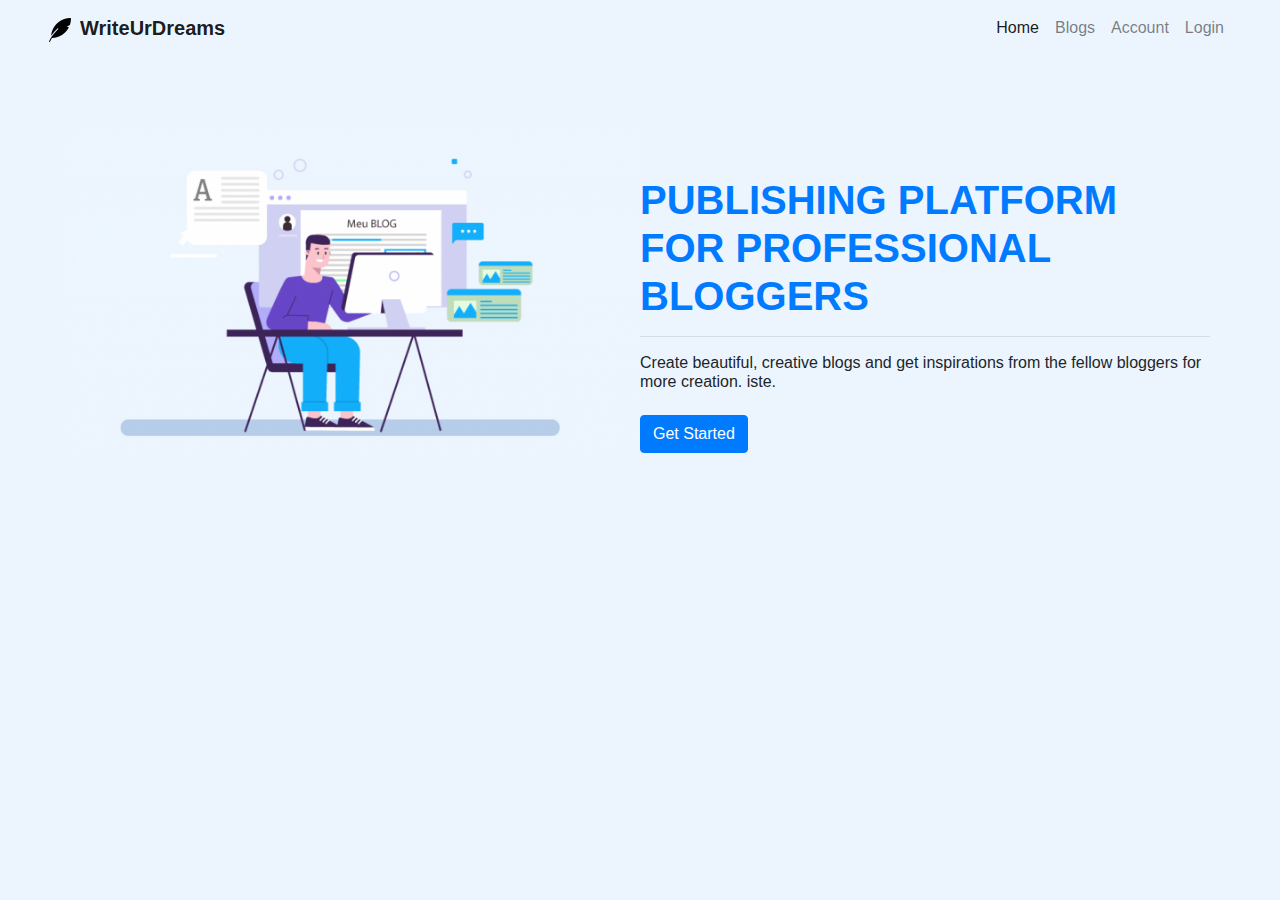
<file: index.html>
<!doctype html>
<html lang="en">

<head>

    <!-- Required meta tags -->
    <meta charset="utf-8">
    <meta name="viewport" content="width=device-width, initial-scale=1">
    <link rel="stylesheet" type="text/css" href="index.css">

    <!-- Bootstrap CSS -->
    <link rel="stylesheet" href="https://stackpath.bootstrapcdn.com/bootstrap/4.3.1/css/bootstrap.min.css" />
    <script src="https://code.jquery.com/jquery-3.3.1.slim.min.js"></script>
    <script src="https://cdnjs.cloudflare.com/ajax/libs/popper.js/1.14.7/umd/popper.min.js"></script>
    <script src="https://stackpath.bootstrapcdn.com/bootstrap/4.3.1/js/bootstrap.min.js"></script>

    <title>Blog App</title>




</head>

<body style="background-color: #ECF5FE;">


    <nav class="navbar navbar-expand-lg navbar-light scrolling-navbar px-5 ">

        <a class="navbar-brand" href="#"><img class="mr-2 " src="images/quill.png"
                alt=""><strong>WriteUrDreams</strong></a>
        <button class="navbar-toggler" type="button" data-toggle="collapse" data-target="#navbarSupportedContent"
            aria-controls="navbarSupportedContent" aria-expanded="false" aria-label="Toggle navigation">
            <span class="navbar-toggler-icon"></span>
        </button>
        <div class="collapse navbar-collapse" id="navbarSupportedContent">
            <ul class="navbar-nav ml-auto">
                <li class="nav-item active">
                    <a class="nav-link" href="#">Home</a>
                </li>
                <li class="nav-item">
                    <a class="nav-link" href="#">Blogs</a>
                </li>
                <li class="nav-item">
                    <a class="nav-link" href="#">Account</a>
                </li>
                <li class="nav-item">
                    <a class="nav-link" href="login.html">Login</a>
                </li>
            </ul>

        </div>
    </nav>




    <div class="container">
      
        <div class="row mt-4">

            <div class="leftcolumn">
                <img src="images/pic.png" alt="" class="img-fluid">

            </div>
            <div class="rightcolumn">
                <h1 class="h1-responsive font-weight-bold text-primary"><br><br>PUBLISHING PLATFORM <br>
                    FOR PROFESSIONAL <br>
                    BLOGGERS</h1>
                <hr class="hr-light">
                <h6 class="mb-4">Create beautiful, creative blogs and get inspirations
                    from the fellow bloggers for more creation.
                    iste.</h6>

                <a class="btn btn-primary text-white" href="register.html"> Get Started</a>
            </div>
        </div>
    </div>


    












</body>

</html>
</file>
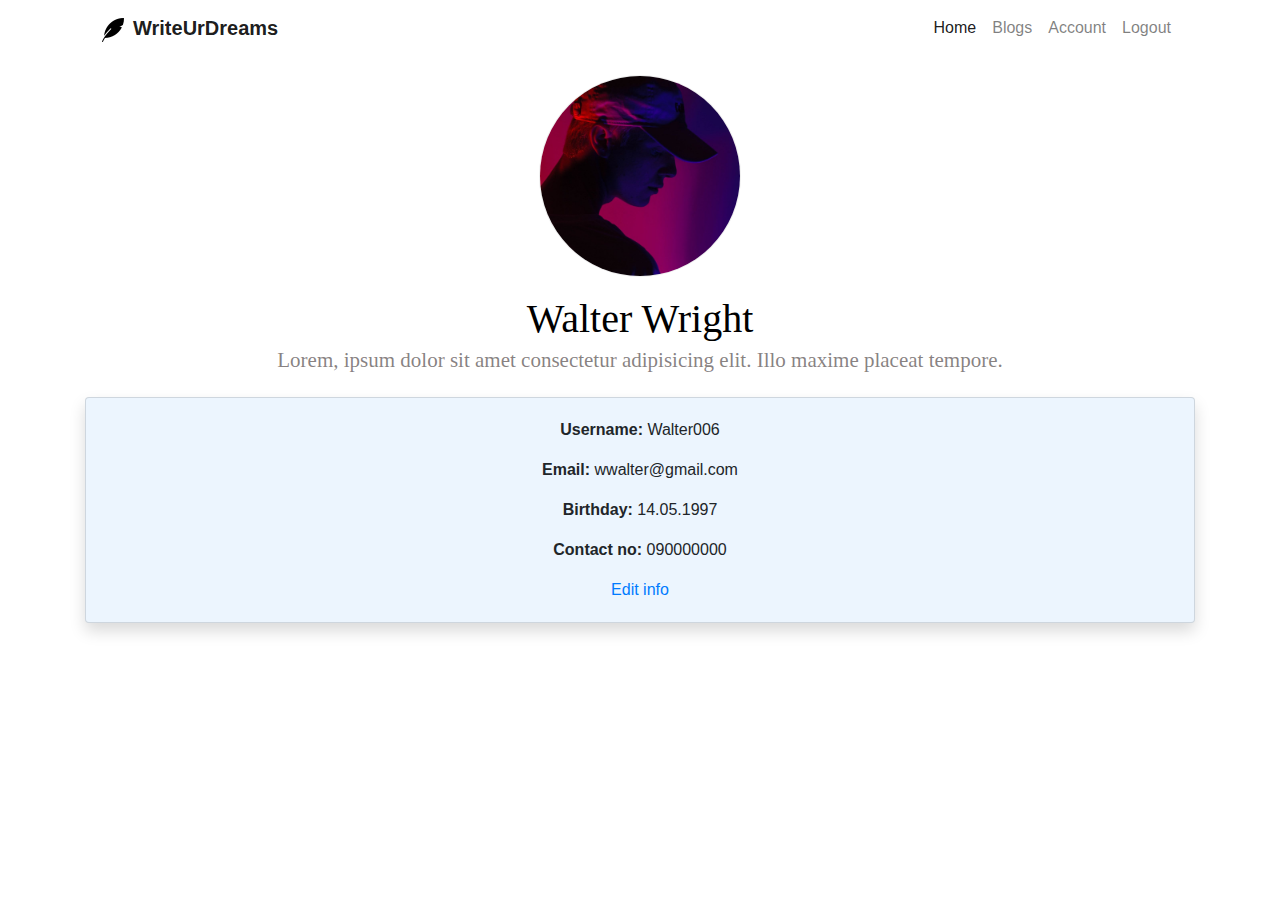
<file: account.html>
<!doctype html>
<html lang="en">

<head>

    <!-- Required meta tags -->
    <meta charset="utf-8">
    <meta name="viewport" content="width=device-width, initial-scale=1">
    <link rel="stylesheet" type="text/css" href="account.css">

    <!-- Bootstrap CSS -->
    <link rel="stylesheet" href="https://stackpath.bootstrapcdn.com/bootstrap/4.3.1/css/bootstrap.min.css" />
    <script src="https://code.jquery.com/jquery-3.3.1.slim.min.js"></script>
    <script src="https://cdnjs.cloudflare.com/ajax/libs/popper.js/1.14.7/umd/popper.min.js"></script>
    <script src="https://stackpath.bootstrapcdn.com/bootstrap/4.3.1/js/bootstrap.min.js"></script>

    <title>Blog App</title>




</head>

<body style="background-color: #ffffff;">


    <div class="container">
        <nav class="navbar navbar-expand-lg navbar-light scrolling-navbar px-3 ">

            <a class="navbar-brand" href="home.html"><img class="mr-2 " src="images/quill.png"
                    alt=""><strong>WriteUrDreams</strong></a>
            <button class="navbar-toggler" type="button" data-toggle="collapse" data-target="#navbarSupportedContent"
                aria-controls="navbarSupportedContent" aria-expanded="false" aria-label="Toggle navigation">
                <span class="navbar-toggler-icon"></span>
            </button>
            <div class="collapse navbar-collapse" id="navbarSupportedContent">
                <ul class="navbar-nav ml-auto">
                    <li class="nav-item active">
                        <a class="nav-link" href="home.html">Home</a>
                    </li>
                    <li class="nav-item">
                        <a class="nav-link" href="blog.html">Blogs</a>
                    </li>
                    <li class="nav-item">
                        <a class="nav-link" href="#">Account</a>
                    </li>
                    <li class="nav-item">
                        <a class="nav-link" href="index.html">Logout</a>
                    </li>
                </ul>

            </div>
        </nav>



        <div class="box">
            <div id="overlay">
                <div class="image">
                    <div class="trick"></div>


                </div>
            </div>
            <ul class="text">Walter Wright</ul>
            <div class="text1">Lorem, ipsum dolor sit amet consectetur adipisicing elit. Illo maxime placeat tempore.
            </div>
        </div>

        <div class="card shadow rounded" style="background-color: #ECF5FE;">
            <div class="card-body">
                <p class="card-text"><strong>Username: </strong>Walter006</p>
                <p class="card-text"><strong>Email: </strong> wwalter@gmail.com</p>
                <p class="card-text"><strong>Birthday: </strong>14.05.1997</p>
                <p class="card-text"><strong>Contact no: </strong> 090000000</p>
                <a href="#" class="card-link">Edit info</a>

            </div>
        </div>


    </div>




</body>

</html>
</file>
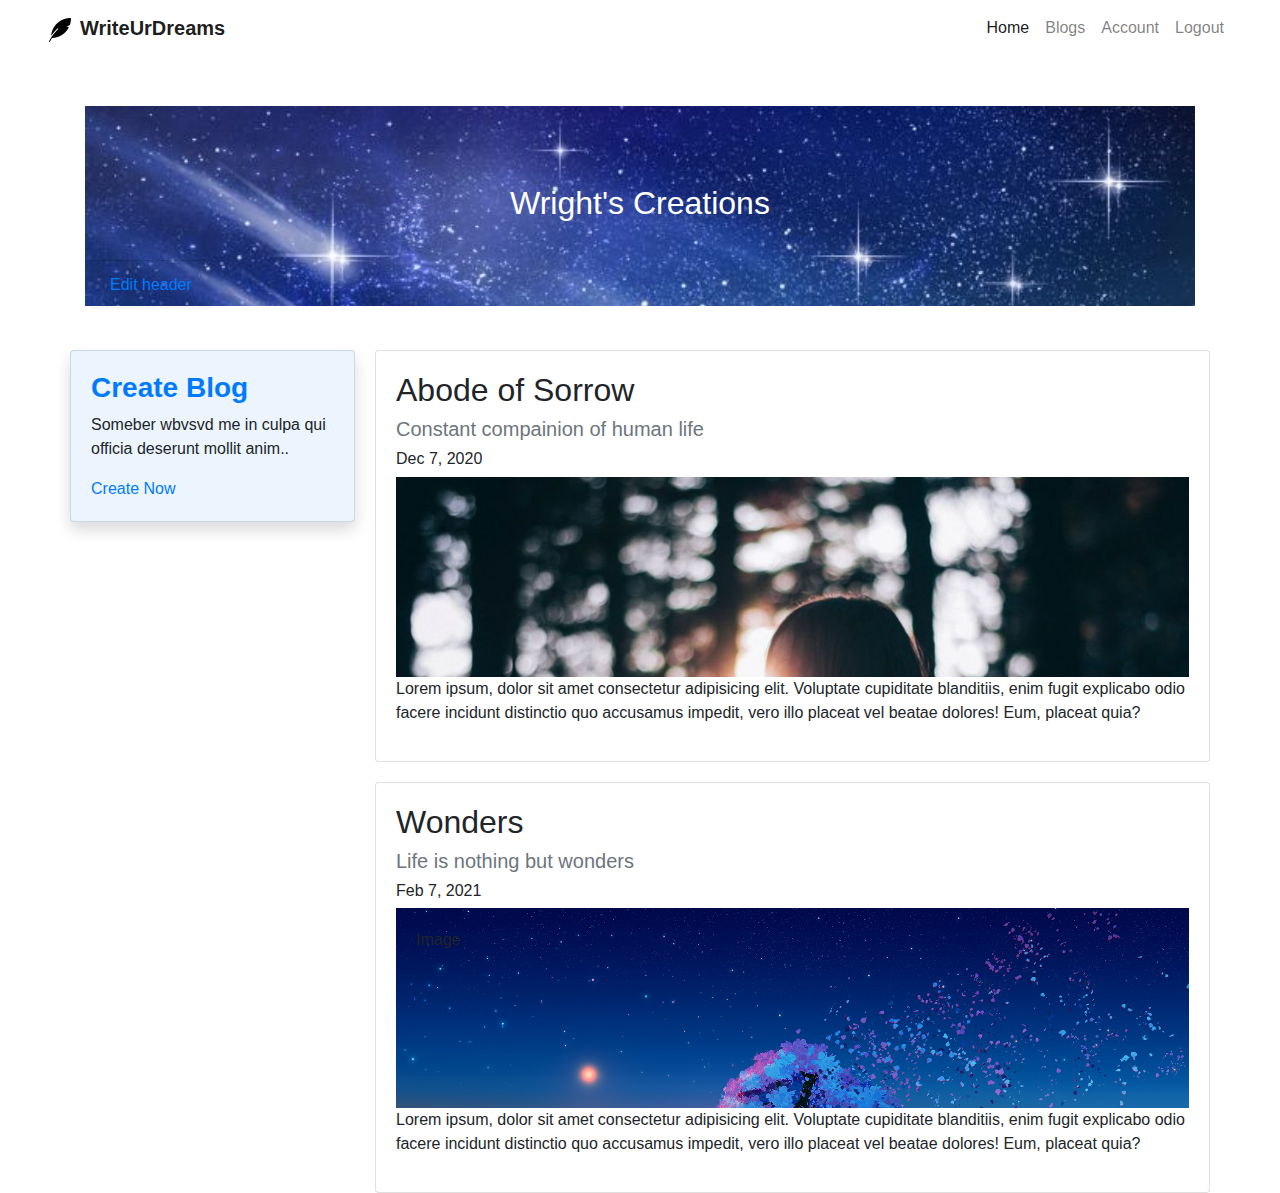
<file: blog.html>
<!doctype html>
<html lang="en">

<head>

  <!-- Required meta tags -->
  <meta charset="utf-8">
  <meta name="viewport" content="width=device-width, initial-scale=1">
  <link rel="stylesheet" type="text/css" href="blog.css">

  <!-- Bootstrap CSS -->
  <link rel="stylesheet" href="https://stackpath.bootstrapcdn.com/bootstrap/4.3.1/css/bootstrap.min.css" />
  <script src="https://code.jquery.com/jquery-3.3.1.slim.min.js"></script>
  <script src="https://cdnjs.cloudflare.com/ajax/libs/popper.js/1.14.7/umd/popper.min.js"></script>
  <script src="https://stackpath.bootstrapcdn.com/bootstrap/4.3.1/js/bootstrap.min.js"></script>

  <title>Blog App</title>




</head>

<body style="background-color: #ffffff;">


  <nav class="navbar navbar-expand-lg navbar-light scrolling-navbar px-5 ">

    <a class="navbar-brand" href="home.html"><img class="mr-2 " src="images/quill.png"
        alt=""><strong>WriteUrDreams</strong></a>
    <button class="navbar-toggler" type="button" data-toggle="collapse" data-target="#navbarSupportedContent"
      aria-controls="navbarSupportedContent" aria-expanded="false" aria-label="Toggle navigation">
      <span class="navbar-toggler-icon"></span>
    </button>
    <div class="collapse navbar-collapse" id="navbarSupportedContent">
      <ul class="navbar-nav ml-auto">
        <li class="nav-item active">
          <a class="nav-link" href="home.html">Home</a>
        </li>
        <li class="nav-item">
          <a class="nav-link" href="#">Blogs</a>
        </li>
        <li class="nav-item">
          <a class="nav-link" href="account.html">Account</a>
        </li>
        <li class="nav-item">
          <a class="nav-link" href="index.html">Logout</a>
        </li>
      </ul>

    </div>
  </nav>




  <div class="container">
    <div class="header">
      <h2 class="mt-5 text-white">Wright's Creations</h2>
      <div class="icon card-footer">
        <a href="#" class="card-link">Edit header</a>
      </div>
    </div>

    <div class="row mt-4">

      <div class="leftcolumn">
        <div class="card shadow" style="background-color: #ECF5FE;">
          <h3 class="text-primary"><strong>Create Blog </strong></h2>
            <p>Someber wbvsvd me in culpa qui officia deserunt mollit anim..</p>
            <a href="#" class="card-link">Create Now</a>
        </div>

      </div>
      <div class="rightcolumn">
        <div class="card">
          <h2>Abode of Sorrow</h2>
          <h5 class="text-muted">Constant compainion of human life</h5>
          <h6>Dec 7, 2020</h6>
          <div class="fakeimg" style="height:200px;"></div>
          <p>Lorem ipsum, dolor sit amet consectetur adipisicing elit. Voluptate cupiditate blanditiis, enim fugit
            explicabo
            odio facere incidunt distinctio quo accusamus impedit, vero illo placeat vel beatae dolores! Eum, placeat
            quia?</p>
        </div>
        <div class="card">
          <h2>Wonders</h2>
          <h5 class="text-muted">Life is nothing but wonders</h5>
          <h6>Feb 7, 2021</h6>
          <div class="wonder" style="height:200px;">Image</div>
          <p>Lorem ipsum, dolor sit amet consectetur adipisicing elit. Voluptate cupiditate blanditiis, enim fugit
            explicabo
            odio facere incidunt distinctio quo accusamus impedit, vero illo placeat vel beatae dolores! Eum, placeat
            quia?</p>
        </div>
      </div>
    </div>


  </div>


</body>

</html>
</file>
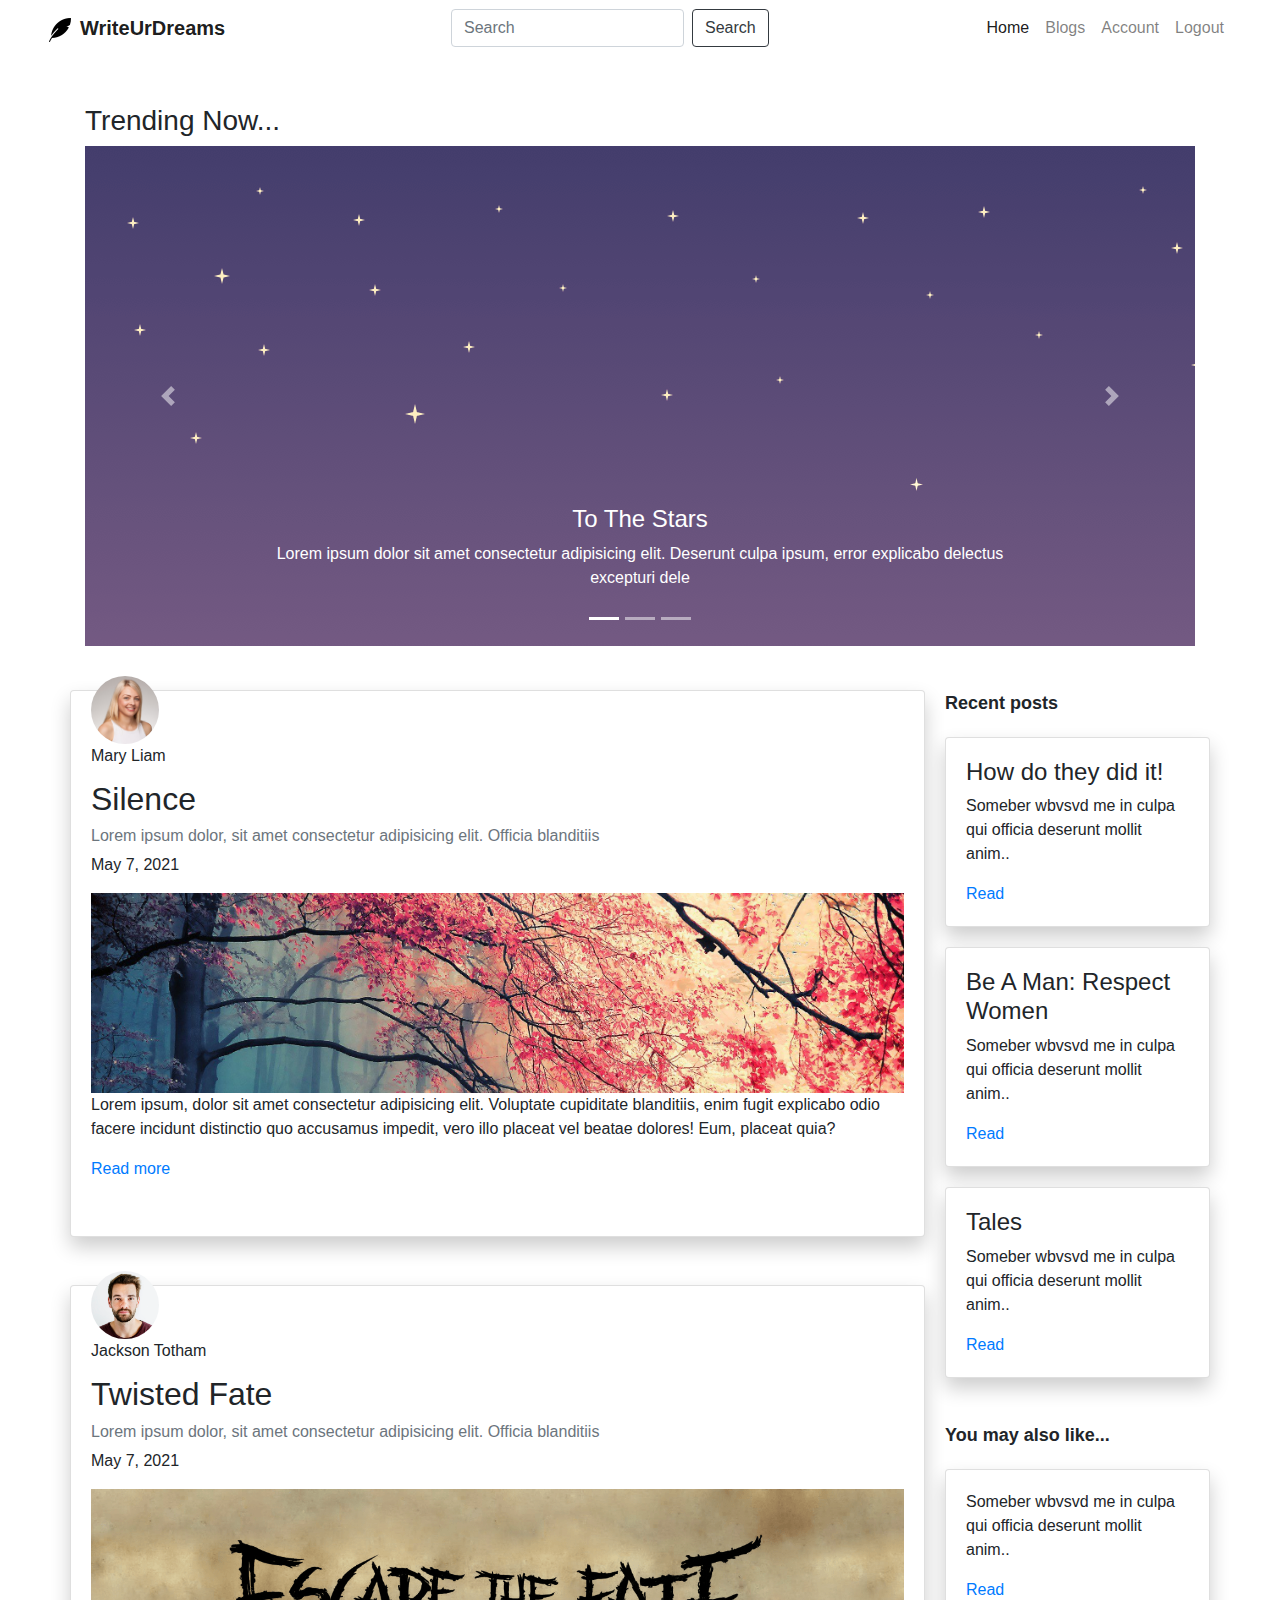
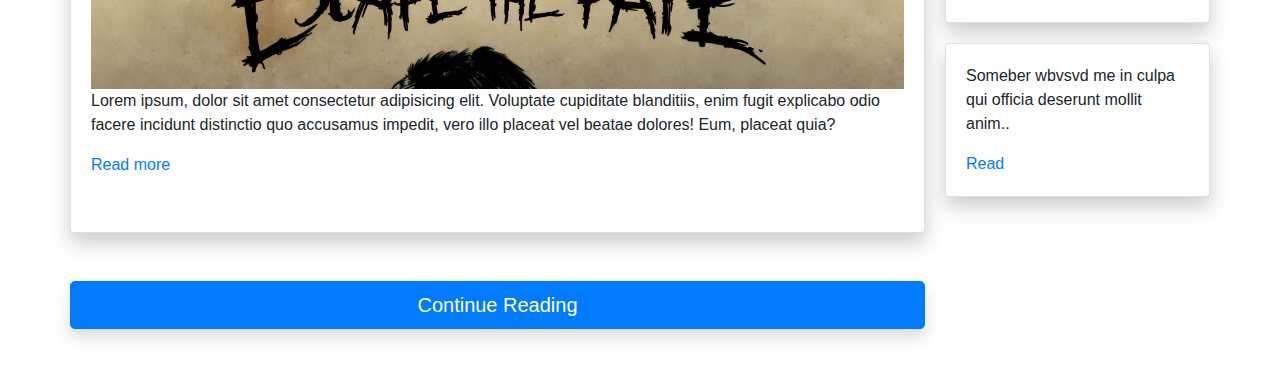
<file: home.html>
<!doctype html>
<html lang="en">

<head>

    <!-- Required meta tags -->
    <meta charset="utf-8">
    <meta name="viewport" content="width=device-width, initial-scale=1">
    <link rel="stylesheet" type="text/css" href="home.css">

    <!-- Bootstrap CSS -->
    <link rel="stylesheet" href="https://stackpath.bootstrapcdn.com/bootstrap/4.3.1/css/bootstrap.min.css" />
    <script src="https://code.jquery.com/jquery-3.3.1.slim.min.js"></script>
    <script src="https://cdnjs.cloudflare.com/ajax/libs/popper.js/1.14.7/umd/popper.min.js"></script>
    <script src="https://stackpath.bootstrapcdn.com/bootstrap/4.3.1/js/bootstrap.min.js"></script>

    <title>Blog App</title>




</head>

<body style="background-color: #ffffff;">


    <nav class="navbar navbar-expand-lg navbar-light scrolling-navbar px-5 ">

        <a class="navbar-brand" href="#"><img class="mr-2 " src="images/quill.png"
                alt=""><strong>WriteUrDreams</strong></a>
        <button class="navbar-toggler" type="button" data-toggle="collapse" data-target="#navbarSupportedContent"
            aria-controls="navbarSupportedContent" aria-expanded="false" aria-label="Toggle navigation">
            <span class="navbar-toggler-icon"></span>
        </button>
        <div class="collapse navbar-collapse" id="navbarSupportedContent">

            <form class="form-inline justify-content-between ml-auto">
                <input class="form-control mr-sm-2" type="search" placeholder="Search" aria-label="Search">
                <button class="btn btn-outline-dark my-2 my-sm-0" type="submit">Search</button>
            </form>
            <ul class="navbar-nav ml-auto">
                <li class="nav-item active">
                    <a class="nav-link" href="#">Home</a>
                </li>
                <li class="nav-item">
                    <a class="nav-link" href="blog.html">Blogs</a>
                </li>
                <li class="nav-item">
                    <a class="nav-link" href="account.html">Account</a>
                </li>
                <li class="nav-item">
                    <a class="nav-link" href="index.html">Logout</a>
                </li>
            </ul>



        </div>
    </nav>


    <div class="container mt-5">

        <h3 class="display-5">Trending Now...</h1>
            <div id="demo" class="carousel slide" data-ride="carousel">

                <!-- Indicators -->
                <ul class="carousel-indicators">
                    <li data-target="#demo" data-slide-to="0" class="active"></li>
                    <li data-target="#demo" data-slide-to="1"></li>
                    <li data-target="#demo" data-slide-to="2"></li>
                </ul>

                <!-- The slideshow -->
                <div class="carousel-inner">
                    <div class="carousel-item active">
                        <img src="images/first.png" alt="">
                        <div class="carousel-caption d-none d-md-block">
                            <h4>To The Stars</h5>
                                <p>Lorem ipsum dolor sit amet consectetur adipisicing elit. Deserunt culpa ipsum, error
                                    explicabo delectus excepturi dele</p>
                        </div>

                    </div>
                    <div class="carousel-item">
                        <img src="images/second.jpg" alt="">
                        <div class="carousel-caption d-none d-md-block">
                            <h4>Lava Endeavour</h5>
                                <p>Lorem ipsum dolor sit amet consectetur adipisicing elit. Deserunt culpa ipsum, error
                                    explicabo delectus excepturi dele</p>
                        </div>
                    </div>
                    <div class="carousel-item">
                        <img src="images/third.jpg" alt="New York">
                        <div class="carousel-caption d-none d-md-block">
                            <h4>Together We Stand</h5>
                                <p>Lorem ipsum dolor sit amet consectetur adipisicing elit. Deserunt culpa ipsum, error
                                    explicabo delectus excepturi dele</p>
                        </div>
                    </div>
                </div>

                <!-- Left and right controls -->
                <a class="carousel-control-prev" href="#demo" data-slide="prev">
                    <span class="carousel-control-prev-icon"></span>
                </a>
                <a class="carousel-control-next" href="#demo" data-slide="next">
                    <span class="carousel-control-next-icon"></span>
                </a>

            </div>

    </div>


    <div class="container">


        <div class="row mt-4">


            <div class="leftcolumn">
                <div class="card">
                    <div class="card-content">
                        <div class="card-body p-0">
                            <div class="profile"> <img src="images/1.jpg"></div>
                            <div class="card-title">Mary Liam </div>
                            <h2>Silence</h2>
                            <h6 class="text-secondary">Lorem ipsum dolor, sit amet consectetur adipisicing elit. Officia
                                blanditiis </h6>
                            <p class="">May 7, 2021</p>
                            <div class="si" style="height:200px;"></div>
                            <p>Lorem ipsum, dolor sit amet consectetur adipisicing elit. Voluptate cupiditate
                                blanditiis, enim
                                fugit
                                explicabo
                                odio facere incidunt distinctio quo accusamus impedit, vero illo placeat vel beatae
                                dolores!
                                Eum, placeat
                                quia?</p>
                            <a href="#" class="card-link">Read more</a>
                        </div>
                    </div>
                </div>
                <div class="card mt-5">
                    <div class="card-content">
                        <div class="card-body p-0">
                            <div class="profile"> <img src="images/2png.png"></div>
                            <div class="card-title"> Jackson Totham </div>
                            <h2>Twisted Fate</h2>
                            <h6 class="text-secondary">Lorem ipsum dolor, sit amet consectetur adipisicing elit. Officia
                                blanditiis </h6>
                            <p class="">May 7, 2021</p>
                            <div class="fate" style="height:200px;"></div>
                            <p>Lorem ipsum, dolor sit amet consectetur adipisicing elit. Voluptate cupiditate
                                blanditiis, enim
                                fugit
                                explicabo
                                odio facere incidunt distinctio quo accusamus impedit, vero illo placeat vel beatae
                                dolores!
                                Eum, placeat
                                quia?</p>
                            <a href="#" class="card-link">Read more</a>
                        </div>
                    </div>
                </div>
                <button type="button" class="btn btn-primary btn-lg btn-block my-5 shadow">Continue Reading</button>
            </div>


            <div class="rightcolumn">
                <p class="tag"> <strong>Recent posts</strong> </p>
                <div class="card">
                    <h4 class="">How do they did it!</h4>
                    <p>Someber wbvsvd me in culpa qui officia deserunt mollit anim..</p>
                    <a href="#" class="card-link">Read</a>
                </div>
                <div class="card">
                    <h4 class="">Be A Man: Respect Women</h4>
                    <p>Someber wbvsvd me in culpa qui officia deserunt mollit anim..</p>
                    <a href="#" class="card-link">Read</a>
                </div>
                <div class="card">
                    <h4 class="">Tales</h4>
                    <p>Someber wbvsvd me in culpa qui officia deserunt mollit anim..</p>
                    <a href="#" class="card-link">Read</a>
                </div>
<br>
                <p class="tag"> <strong>You may also like...</strong> </p>
                <div class="card">
                   
                    <p>Someber wbvsvd me in culpa qui officia deserunt mollit anim..</p>
                    <a href="#" class="card-link">Read</a>
                </div>
                <div class="card">
                      
                    <p>Someber wbvsvd me in culpa qui officia deserunt mollit anim..</p>
                    <a href="#" class="card-link">Read</a>
                </div>
              

            </div>
        </div>


    </div>


</body>

</html>
</file>
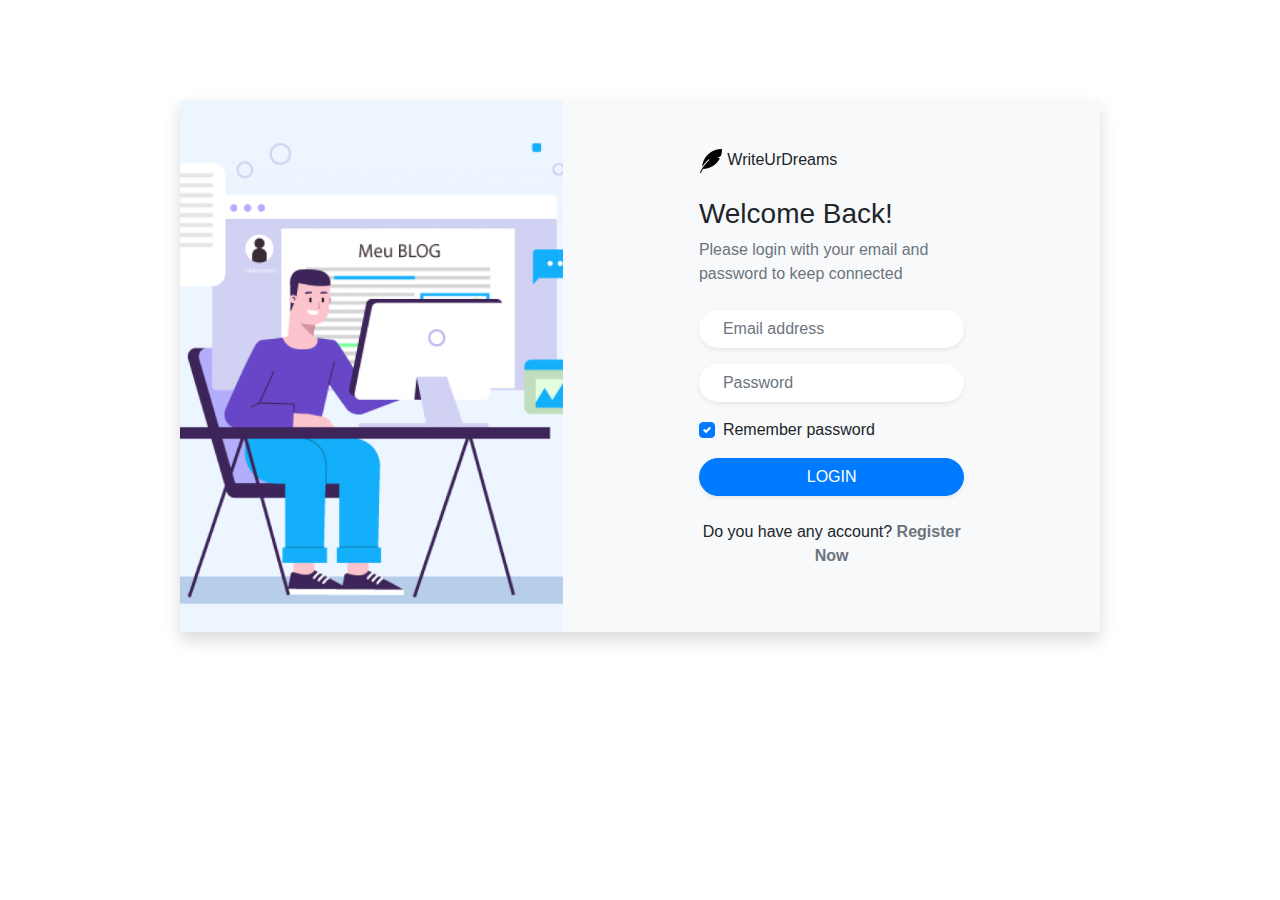
<file: login.html>
<!doctype html>
<html lang="en">

<head>

    <!-- Required meta tags -->
    <meta charset="utf-8">
    <meta name="viewport" content="width=device-width, initial-scale=1">
    <link rel="stylesheet" type="text/css" href="login.css">

    <!-- Bootstrap CSS -->
    <link rel="stylesheet" href="https://stackpath.bootstrapcdn.com/bootstrap/4.3.1/css/bootstrap.min.css" />
    <script src="https://code.jquery.com/jquery-3.3.1.slim.min.js"></script>
    <script src="https://cdnjs.cloudflare.com/ajax/libs/popper.js/1.14.7/umd/popper.min.js"></script>
    <script src="https://stackpath.bootstrapcdn.com/bootstrap/4.3.1/js/bootstrap.min.js"></script>

    <title>Blog App</title>




</head>

<body>




    <div class="box container-fluid shadow ">
        <div class="row no-gutter">
            <!-- The image half -->
            <div class="col-md-5 d-none d-md-flex bg-image">

            </div>


            <!-- The content half -->
            <div class="col-md-7 bg-light">
                <div class="login d-flex align-items-center py-5">

                    <!-- Demo content-->
                    <div class="container">
                        <div class="row">
                            <div class="col-lg-10 col-xl-7 mx-auto">
                                <div class="demo-solution demo-solution--flexbox">
                                    <img src="images/quill.png" alt="" />
                                    <span>WriteUrDreams<br><br></span>
                                </div>
                                </strong>
                                <h3 class="display-5">Welcome Back!</h3>
                                <p class="text-muted mb-4">Please login with your email and password to keep connected
                                </p>
                                <form>
                                    <div class="form-group mb-3">
                                        <input id="inputEmail" type="email" placeholder="Email address" required=""
                                            autofocus="" class="form-control rounded-pill border-0 shadow-sm px-4">
                                    </div>
                                    <div class="form-group mb-3">
                                        <input id="inputPassword" type="password" placeholder="Password" required=""
                                            class="form-control rounded-pill border-0 shadow-sm px-4 text-primary">
                                    </div>
                                    <div class="custom-control custom-checkbox mb-3">
                                        <input id="customCheck1" type="checkbox" checked class="custom-control-input">
                                        <label for="customCheck1" class="custom-control-label">Remember password</label>
                                    </div>
                                    <a href="home.html" type="submit"
                                        class="btn btn-primary btn-block text-uppercase mb-2 rounded-pill shadow-sm">Login</a>
                                    <div class="text-center d-flex justify-content-between mt-4">
                                        <p>Do you have any account? <a href="register.html"
                                                class="font-weight-bold text-muted">
                                                Register Now</a></p>
                                    </div>
                                </form>
                            </div>
                        </div>
                    </div><!-- End -->

                </div>
            </div><!-- End -->


        </div>



    </div>




</body>

</html>
</file>
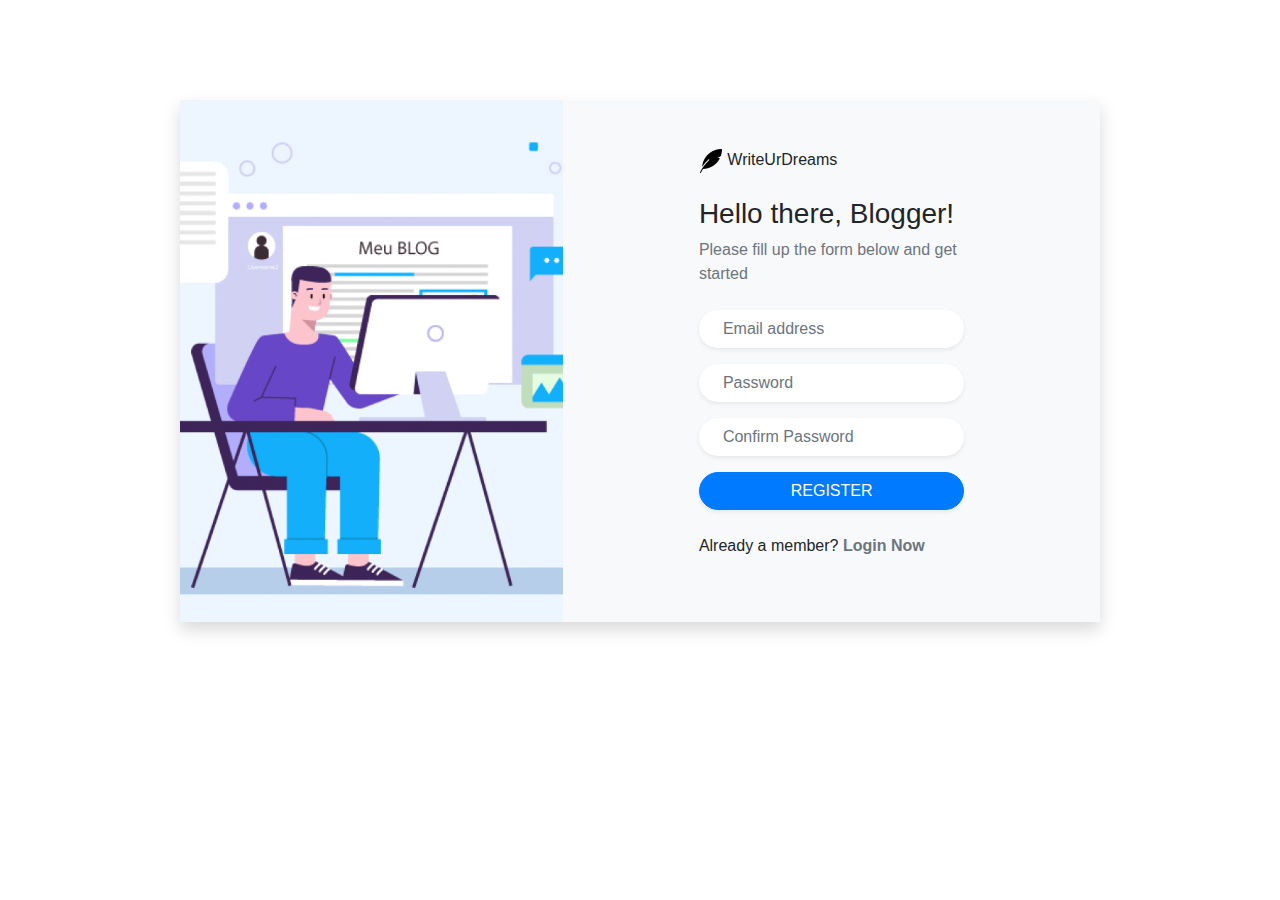
<file: register.html>
<!doctype html>
<html lang="en">

<head>

    <!-- Required meta tags -->
    <meta charset="utf-8">
    <meta name="viewport" content="width=device-width, initial-scale=1">
    <link rel="stylesheet" type="text/css" href="login.css">

    <!-- Bootstrap CSS -->
    <link rel="stylesheet" href="https://stackpath.bootstrapcdn.com/bootstrap/4.3.1/css/bootstrap.min.css" />
    <script src="https://code.jquery.com/jquery-3.3.1.slim.min.js"></script>
    <script src="https://cdnjs.cloudflare.com/ajax/libs/popper.js/1.14.7/umd/popper.min.js"></script>
    <script src="https://stackpath.bootstrapcdn.com/bootstrap/4.3.1/js/bootstrap.min.js"></script>

    <title>Blog App</title>




</head>

<body>




    <div class="box container-fluid shadow ">
        <div class="row no-gutter">
            <!-- The image half -->
            <div class="col-md-5 d-none d-md-flex bg-image">
            
            </div>


            <!-- The content half -->
            <div class="col-md-7 bg-light">
                <div class="login d-flex align-items-center py-5">

                    <!-- Demo content-->
                    <div class="container">
                        <div class="row">
                            <div class="col-lg-10 col-xl-7 mx-auto">
                                <div class="demo-solution demo-solution--flexbox">
                                    <img src="images/quill.png" alt="" />
                                    <span>WriteUrDreams<br><br></span>
                                 </div>
                                </strong>
                                <h3 class="display-5">Hello there, Blogger!</h3>
                                <p class="text-muted mb-4">Please fill up the form below and get started
                                </p>
                                <form>
                                    <div class="form-group mb-3">
                                        <input id="inputEmail" type="email" placeholder="Email address" required=""
                                            autofocus="" class="form-control rounded-pill border-0 shadow-sm px-4">
                                    </div>
                                    <div class="form-group mb-3">
                                        <input id="inputPassword" type="password1" placeholder="Password" required=""
                                            class="form-control rounded-pill border-0 shadow-sm px-4 text-primary">
                                    </div>
                                    <div class="form-group mb-3">
                                        <input id="inputPassword" type="password2" placeholder="Confirm Password" required=""
                                            class="form-control rounded-pill border-0 shadow-sm px-4 text-primary">
                                    </div>
                                  
                                    <button type="submit"
                                        class="btn btn-primary btn-block text-uppercase mb-2 rounded-pill shadow-sm">Register</button>
                                    <div class="text-center d-flex justify-content-between mt-4">
                                        <p>Already a member? <a href="login.html" class="font-weight-bold text-muted">
                                                Login Now</a></p>
                                    </div>
                                </form>
                            </div>
                        </div>
                    </div><!-- End -->

                </div>
            </div><!-- End -->


        </div>



    </div>




</body>

</html>
</file>
<file: index.css>
/* html,body { 
   
      -webkit-background-size: cover;
      -moz-background-size: cover;
      -o-background-size: cover;
      background-size: cover;
     
      max-width: 100%;
      height: 100%;
   
    } */

   
    .rightcolumn {
      float: left;
      width: 50%;
      padding-left: auto;
    }
    
   
    .leftcolumn {
      float: left;
      width: 50%;
      margin-top: auto;
     
      
    }

    html,
    body
  {
      height: 100%;
 
    }



 
    
    @media screen and (max-width: 800px) {
      .leftcolumn, .rightcolumn {
        width: 100%;
        padding: 20px;
        
      }
      .leftcolumn {
        margin-top: -50px;
      }
      .rightcolumn {
        margin-top: -100px;
      }
      .h1 {
        font-size: 16px;
      }
    }


    @media screen and (max-width: 1200px) and (min-width: 801px){
      
      .leftcolumn, .rightcolumn {
        padding: 20px;       
        
      }
      .leftcolumn {
        width: 70%;
        float: inline-start;
        margin-top: -50px;
        margin-left: 100px;
          
      }
      .rightcolumn {
        width: 100%;
        margin-top: -120px;
      }
    }


    @media screen and (min-width:1600px) {

      .container {
        margin-top: 200px;
      
      }
   
      
    }
</file>
<file: account.css>
body {
    height: 100%;
  }
  
  
  .text {
    font-family: raleway;
    font-size: 40px;
    position: absolute center;
    text-align: center;
    padding-left: 0%;
    color: #000;
    margin-top: 43px;
  }
  
  .text1 {
    font-family: raleway;
    font-size: 21px;
    text-align: center;
    margin-top: -20px;
    color: rgba(82, 74, 74, 0.692);
  }
  
  .image {
    text-align: center;
    width: 200px;  
    height: 200px;
    border-radius: 75%;
    box-shadow: 0 0 0 1px #eee;
    background: url("images/pro.jpg") center center no-repeat;
    background-size: cover;
    margin: auto;
    margin-top: 20px;
    margin-bottom: -30px;
    align-content: center;
  }
  
  
  
  .trick {
    display: inline-block;
    vertical-align: middle;
    height: 150px;
  }
  
  .image:hover {
    box-shadow: 0px 5px 20px .9px #3F3F3F;
  }
  
 

.card {
 margin-left: auto;
 margin-right: auto;
 margin-top: 20px;
}
.card-body {
  text-align: center;
}
  
  
@media screen and (max-height: 1200px) {

    .navbar {
      padding-left: 5px;
      padding-right: 5px;
    }
    
}
  
  /* @media screen and (max-height: 400px) {

      .card {
        margin-top: 400px;
       min-height: auto;
      }
  }
   */
</file>
<file: blog.css>
body {
   
    background: #f1f1f1;
  }
  
 
  .header {
    padding: 30px;
    margin-top: 50px;
    font-size: 40px;
    text-align: center;
    background-image: url(images/header.jpg);
    background-size: cover;
    height: 200px;
  }
  .icon {
    position: absolute;
    margin-top: 30px;
    margin-left: -25px;
    font-size: 16px;
    
  }
 
  .rightcolumn {
    float: left;
    width: 75%;
    padding-left: 20px;
  }
  
 
  .leftcolumn {
    float: left;
    width: 25%;
    
  }
  

  .fakeimg {
    background-image: url(images/sad.jpg);
    background-size: cover;
    width: 100%;
    padding: 20px;
  }

  .wonder {
    background-image: url(images/wonders.jpg);
    background-size: cover;
    width: 100%;
    padding: 20px;
  }
  
  
  .card {
    background-color: white;
    padding: 20px;
    margin-top: 20px;
  }
  

  
  
  .image {
    text-align: center;
    width: 50px;  
    height: 50px;
    border-radius: 75%;
    box-shadow: 0 0 0 1px #eee;
    background: url("images/pro.jpg") center center no-repeat;
    background-size: cover;
    margin: auto;
  
    align-content: center;
  }


  @media screen and (max-width: 800px) {
    .leftcolumn, .rightcolumn {
      width: 100%;
      padding: 0;
    }
  }
</file>
<file: home.css>
.carousel-item {
    height: 500px;
    background-size: cover;
}

.header {
    padding: 30px;
    margin-top: 50px;
    font-size: 40px;
    text-align: center;
    background-image: url(images/header.jpg);
    background-size: cover;
    height: 200px;
  }
  .icon {
    position: absolute;
    margin-top: 30px;
    margin-left: -25px;
    font-size: 16px;
    
  }
  

  .leftcolumn {
    float: left;
    width: 75%;
   
  }
  

  .rightcolumn {
    float: left;
    width: 25%;
    padding-left: 20px;
  }
  .tag {
      margin-top: 20px;
      font-size: large;
  }
  
 
  .fakeimg {
    background-image: url(images/sad.jpg);
    background-size: cover;
    width: 100%;
    padding: 20px;
  }

  .wonder {
    background-image: url(images/wonders.jpg);
    background-size: cover;
    width: 100%;
    padding: 20px;
  }

  .si {
    background-image: url(images/si.jpg);
    background-size: cover;
    width: 100%;
    padding: 20px; 
  }

  .fate {
    background-image: url(images/fate.png);
    background-size: cover;
    width: 100%;
    padding: 20px; 
  }
  
  .card {
    background-color: white;
    padding: 20px;
    margin-top: 20px;
    box-shadow: 0 10px 20px rgba(0, 0, 0, .2)
  }
  


  
  
 
  @media screen and (max-width: 800px) {
    .leftcolumn, .rightcolumn {
      width: 100%;
      padding: 0;
    }
  }


.mt-100 {
    margin-top: 100px
}

.profile img {
    width: 68px;
    height: 68px;
    border-radius: 50%
}

.card-body {
    position: relative;
    bottom: 35px
}
</file>
<file: login.css>
.login,
.image {
  min-height: 50vh;
 
}

.bg-image {
  background-image: url('images/pic.png');
  background-size: cover;
  background-position: center center;
}

body{
    padding: 100px 180px;
}

@media screen and (max-width: 1200px) and (min-width: 701px) {
 
  body {
    padding: 100px 50px;
    
  
  }
  
}


@media screen and (max-width: 700px) {
 
  body {
    padding: 50px;
    
  
  }
  .box{
    margin-top: 50px;
  }
 
}
</file>
